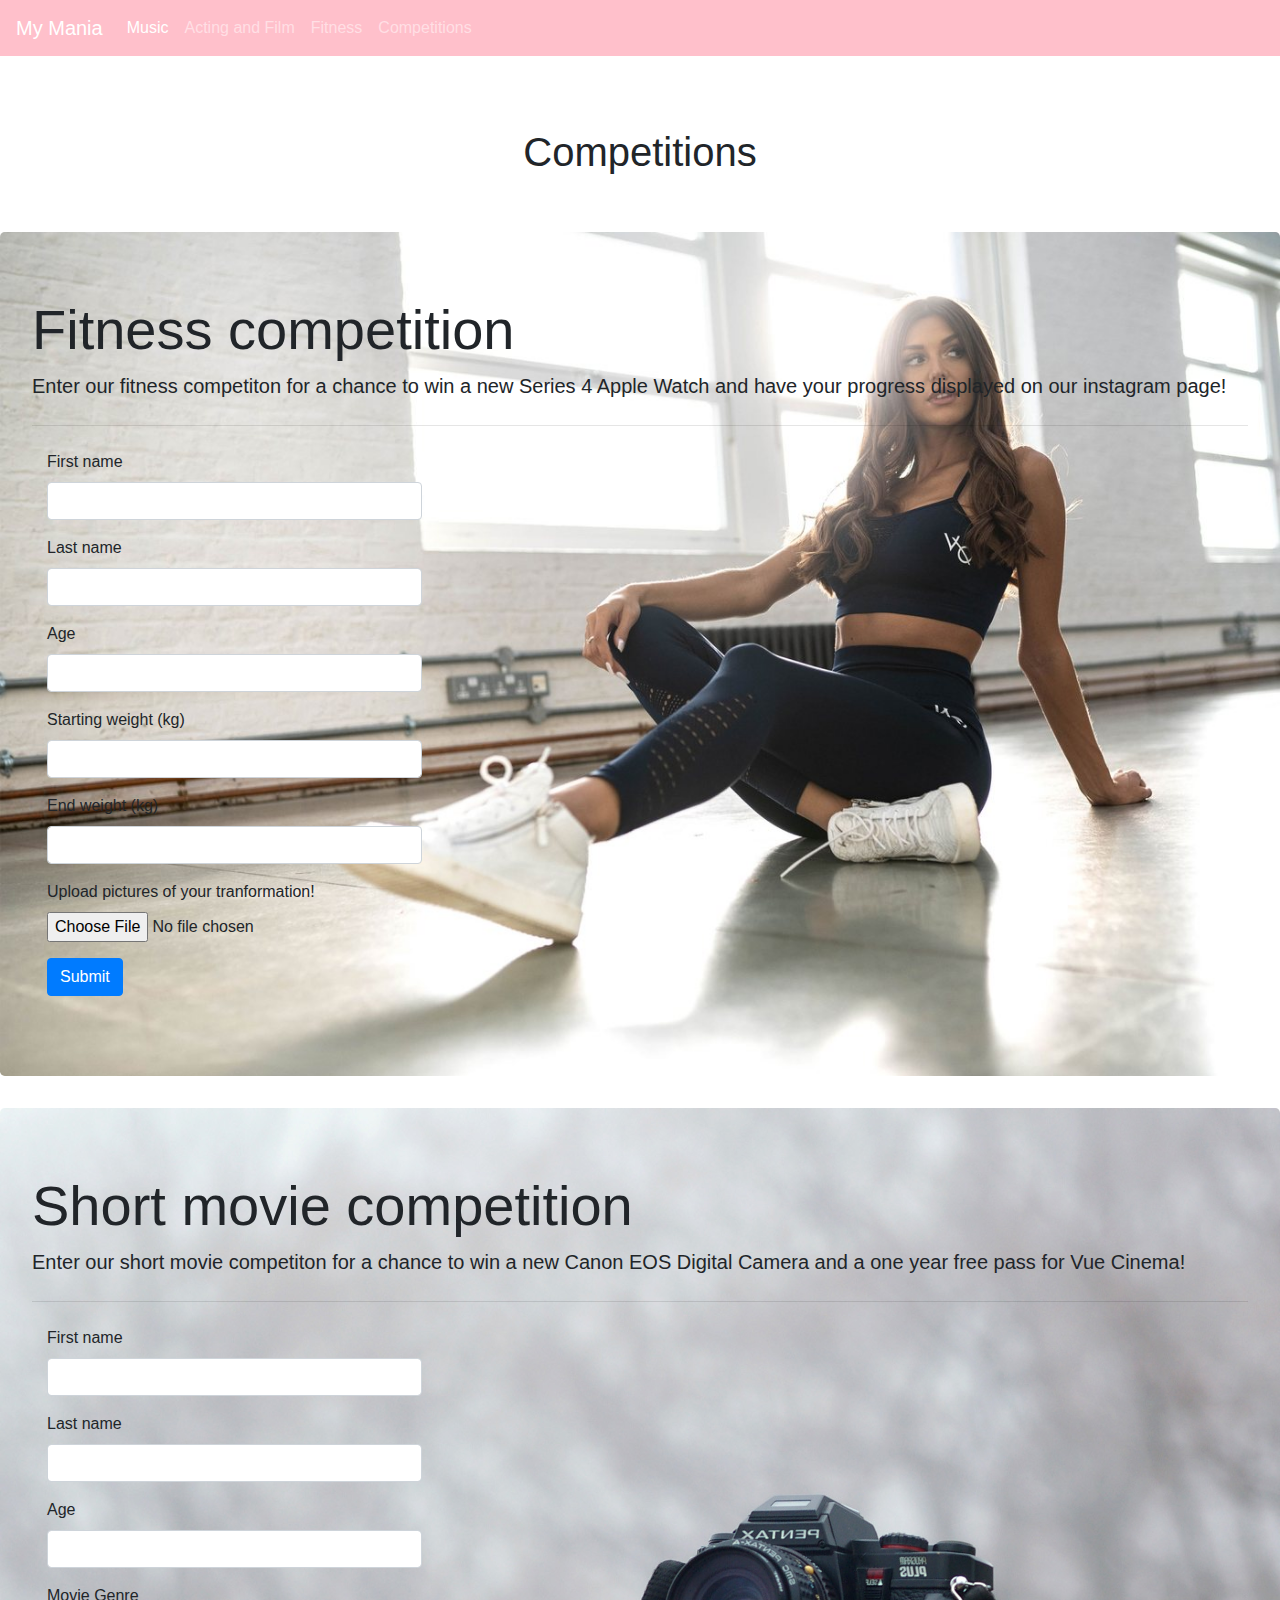
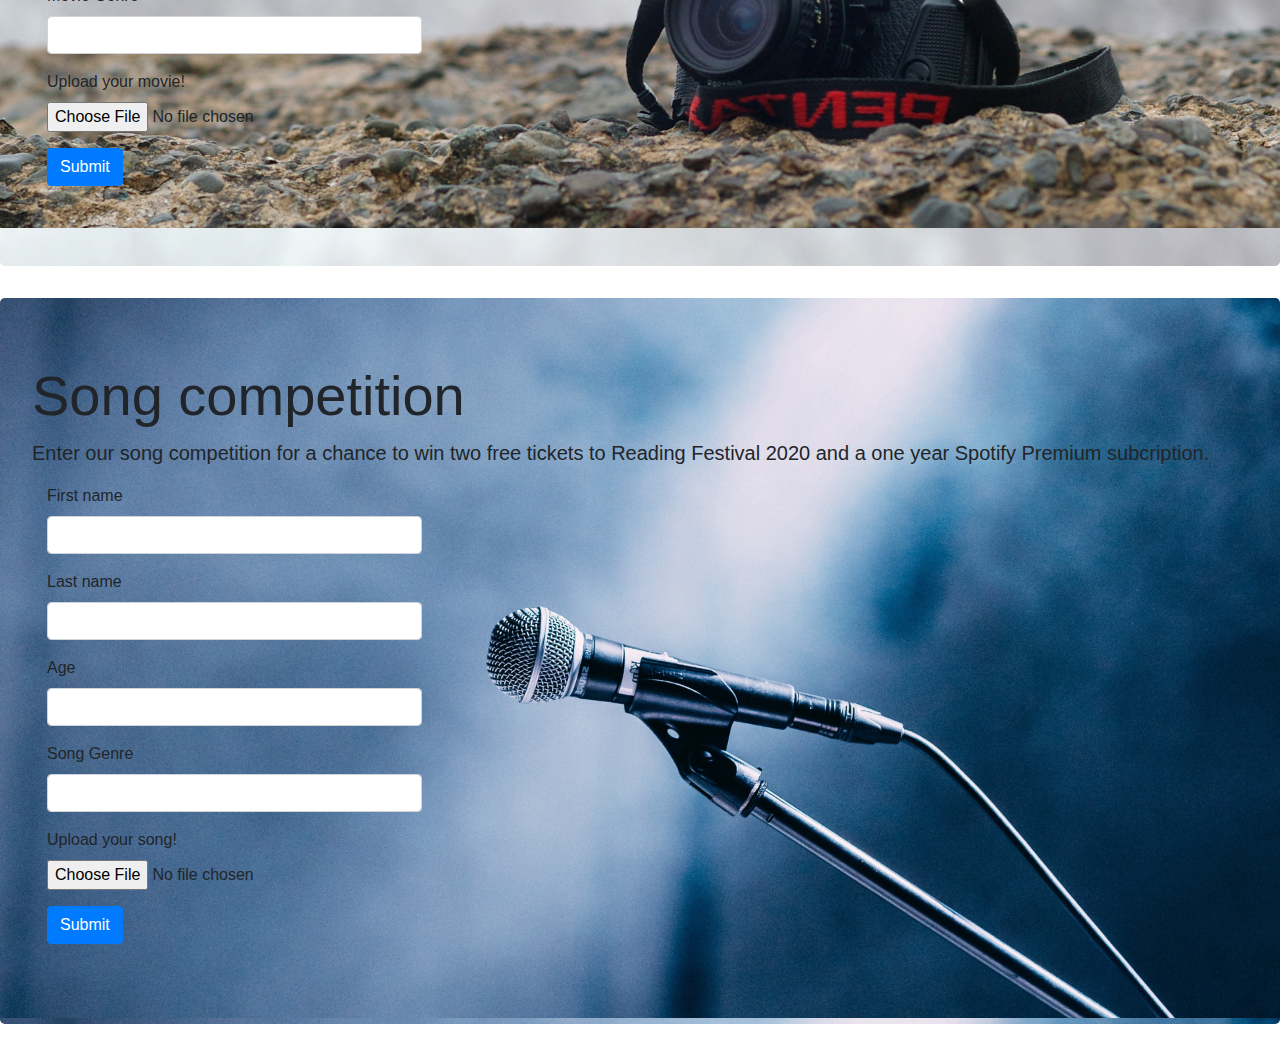
<file: competition form.html>
<!DOCTYPE>
<html>
<head>
  <link rel="stylesheet" href="https://stackpath.bootstrapcdn.com/bootstrap/4.3.1/css/bootstrap.min.css" integrity="sha384-ggOyR0iXCbMQv3Xipma34MD+dH/1fQ784/j6cY/iJTQUOhcWr7x9JvoRxT2MZw1T" crossorigin="anonymous">
  <link rel="stylesheet" href="styles1.css">
  <title>Competitions - My Mania</title>
</head>
<body>
  <nav class="navbar navbar-expand-md navbar-dark pinknav fixed-top">
      <a class="navbar-brand" href="index.html">My Mania</a>
      <button class="navbar-toggler" type="button" data-toggle="collapse" data-target="#navbarsExampleDefault" aria-controls="navbarsExampleDefault" aria-expanded="false" aria-label="Toggle navigation">
        <span class="navbar-toggler-icon"></span>
      </button>

        <div class="collapse navbar-collapse" id="navbarsExampleDefault">
        <ul class="navbar-nav mr-auto">
          <li class="nav-item active">
            <a class="nav-link" href="#">Music <span class="sr-only">(current)</span></a>
          </li>
          <li class="nav-item">
            <a class="nav-link" href="#">Acting and Film</a>
          </li>
          <li class="nav-item">
            <a class="nav-link" href="fit.html">Fitness</a>
          </li>
          <li class="nav-item">
            <a class="nav-link" href="competition form.html">Competitions</a>
          </li>
        </ul>
      </div>
    </nav>
    <br>
    <br>
  <div class="starter-template">
        <h1 font-family: "lead">Competitions</h1>
  </div>
  <div class="jumbotron" style="background-image:url(fitness.jpg); background-size: 100%;">
  <h1 class="display-4">Fitness competition </h1>
  <p class="lead">Enter our fitness competiton for a chance to win a new Series 4 Apple Watch and have your progress displayed on our instagram page!</p>
  <hr class="my-4">
  <form>
    <div class="col-4">
  <div class="form-group">
    <label for="firstname">First name</label>
    <input type="name" class="form-control" id="exampleInputEmail1" aria-describedby="emailHelp" placeholder="">
  </div>
  <div class="form-group">
    <label for="last name">Last name</label>
    <input type="name" class="form-control" id="exampleInputPassword1" placeholder="">
  </div>
  <div class="form-group">
    <label for="age">Age</label>
    <input type="name" class="form-control" id="exampleInputEmail1" aria-describedby="emailHelp" placeholder="">
  </div>
  <div class="form-group">
    <label for="starting weight">Starting weight (kg)</label>
    <input type="weight" class="form-control" id="exampleInputPassword1" placeholder="">
  </div>
  <div class="form-group">
    <label for="end weight">End weight (kg) </label>
    <input type="weight" class="form-control" id="exampleInputPassword1" placeholder="">
  </div>
  <div class="form-group">
    <label for="exampleFormControlFile1">Upload pictures of your tranformation!</label>
    <input type="file" class="form-control-file" id="exampleFormControlFile1">
  </div>
  <button type="Enter" class="btn btn-primary">Submit</button>
</form>
</div>
</div>
<div class="jumbotron" style="background-image:url(movie.jpg); background-size: 100%;">
  <h1 class="display-4">Short movie competition</h1>
  <p class="lead">Enter our short movie competiton for a chance to win a new Canon EOS Digital Camera and a one year free pass for Vue Cinema!</p>
  <hr class="my-4">
  <form>
    <div class="col-4">
    <div class="form-group">
      <label for="firstname">First name</label>
      <input type="name" class="form-control" id="exampleInputEmail1" aria-describedby="emailHelp" placeholder="">
    </div>
    <div class="form-group">
      <label for="last name">Last name</label>
      <input type="name" class="form-control" id="exampleInputPassword1" placeholder="">
    </div>
    <div class="form-group">
      <label for="age">Age</label>
      <input type="name" class="form-control" id="exampleInputEmail1" aria-describedby="emailHelp" placeholder="">
    </div>
    <div class="form-group">
      <label for="film genre">Movie Genre</label>
      <input type="name" class="form-control" id="exampleInputEmail1" aria-describedby="emailHelp" placeholder="">
    </div>
  <div class="form-group">
    <label for="exampleFormControlFile1">Upload your movie!</label>
    <input type="file" class="form-control-file" id="exampleFormControlFile1">
  </div>
  <button type="enter" class="btn btn-primary">Submit</button>
</form>
</div>
</div>
<div class="jumbotron" style="background-image:url(song.jpg); background-size: 100%;">
  <h1 class="display-4">Song competition</h1>
  <p class="lead">Enter our song competition for a chance to win two free tickets to Reading Festival 2020 and a one year Spotify Premium subcription.
  <form>
    <div class="col-4">
    <div class="form-group">
      <label for="firstname">First name</label>
      <input type="name" class="form-control" id="exampleInputEmail1" aria-describedby="emailHelp" placeholder="">
    </div>
    <div class="form-group">
      <label for="last name">Last name</label>
      <input type="name" class="form-control" id="exampleInputPassword1" placeholder="">
    </div>
    <div class="form-group">
      <label for="age">Age</label>
      <input type="name" class="form-control" id="exampleInputEmail1" aria-describedby="emailHelp" placeholder="">
    </div>
    <div class="form-group">
      <label for="song genre">Song Genre</label>
      <input type="name" class="form-control" id="exampleInputEmail1" aria-describedby="emailHelp" placeholder="">
    </div>
  <div class="form-group">
    <label for="exampleFormControlFile1">Upload your song!</label>
    <input type="file" class="form-control-file" id="exampleFormControlFile1">
  </div>
  <button type="Enter" class="btn btn-primary">Submit</button>
</form>
</div>
</div>
</body>
</html>
</file>
<file: styles1.css>
body {
  padding-top: 2rem;
}
.starter-template {
  padding: 3rem 1.5rem;
  text-align: center;
}
.starter-template h1{
  align-item: center;
}
.jumbotron {
  background-image: "movie.jpg";
}

.pinknav {
    background-color: pink;
}
</file>
